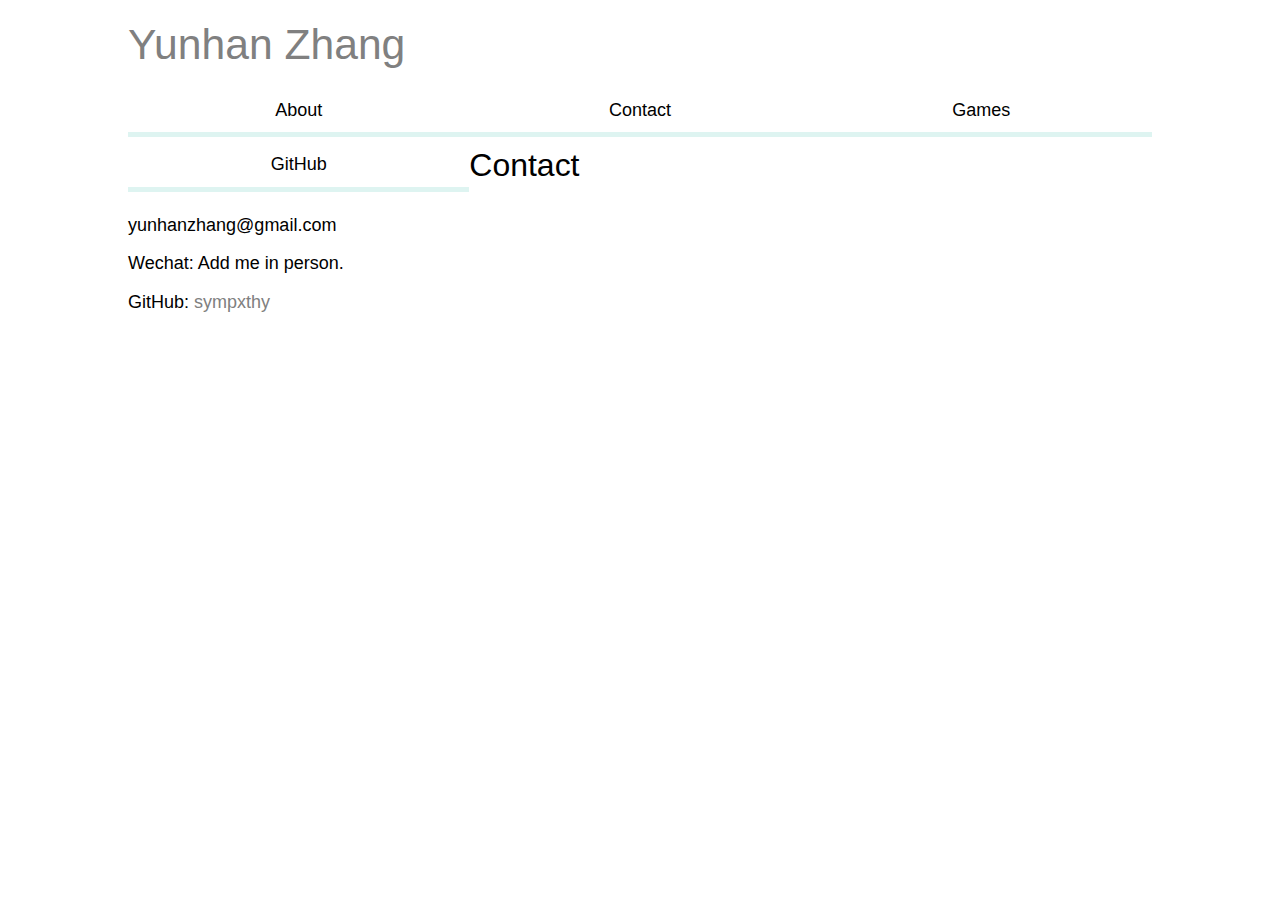
<file: contact/index.html>
<!DOCTYPE html>
<html id="contact" lang="en-US">

<head>
  <title>Contact Me</title>
  <meta charset="utf-8" />
  <meta name="viewport" content="width=device-width,initial-scale=1.0,shrink-to-fit=no" />
  <link rel="stylesheet" href="../screen.css" />
</head>

<body>
  <header id="header">
    <h1><a href="../" rel="home">Yunhan Zhang</a></h1>
    <nav id="navigation">
      <ul>
        <li><a href="../">About</a></li>
        <li><a href="../contact">Contact</a></li>
        <li><a href="../games">Games</a></li>
        <li><a href="https://www.github.com/sympxthy">GitHub</a></li>
      </ul>
    </nav>
  </header>

  <main>
    <h2>Contact</h2>
    <ul>
      <li>yunhanzhang@gmail.com</li>
      <li>Wechat: Add me in person.</li>
      <li>GitHub: <a href="https://www.github.com/sympxthy">sympxthy</a></li>
    </ul>
    <p></p>
  </main>
</body>

</html>
</file>
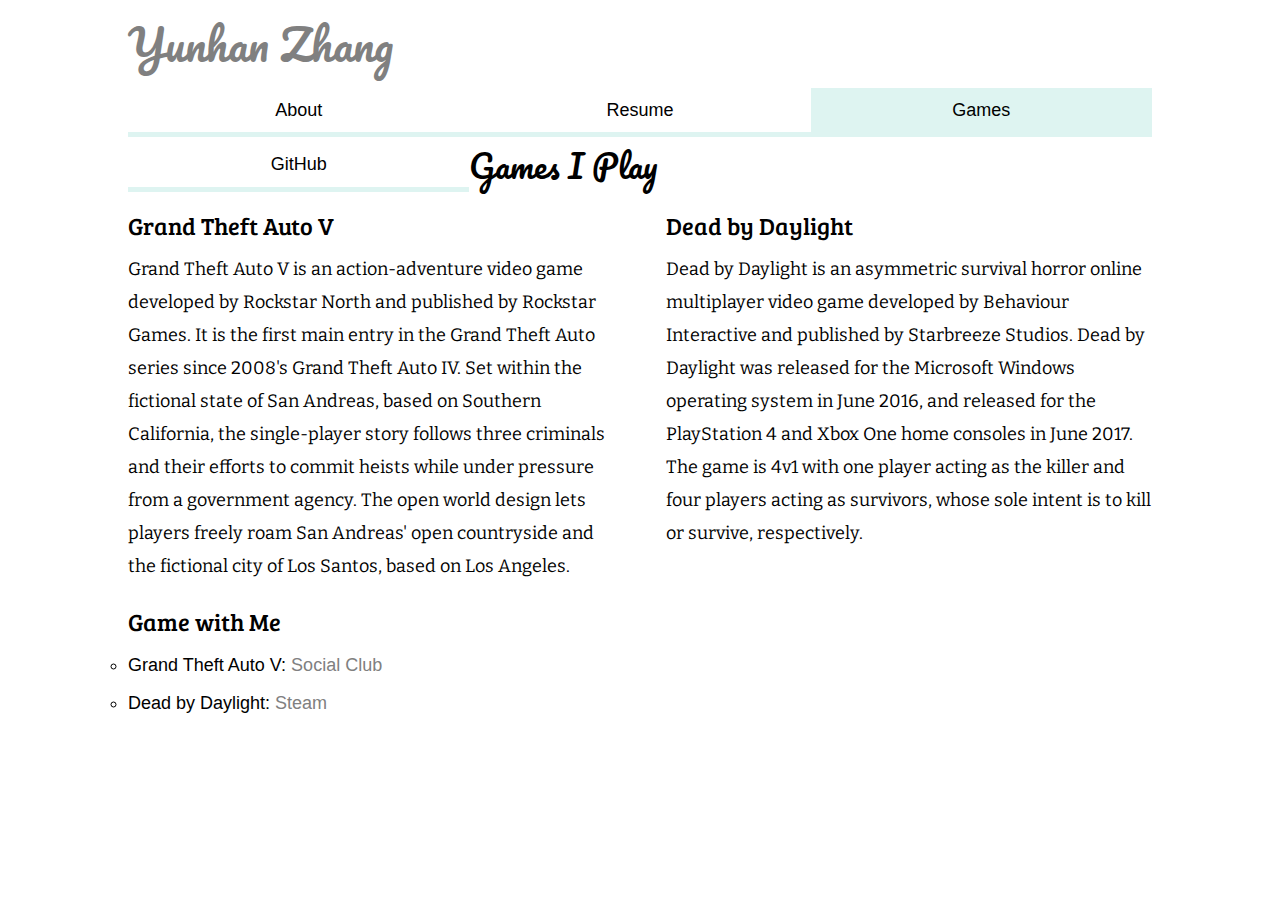
<file: games/index.html>
<!DOCTYPE html>
<html id="games" lang="en-US">

<head>
  <title>Games I Play</title>
  <meta charset="utf-8" />
  <meta name="viewport" content="width=device-width,initial-scale=1.0,shrink-to-fit=no" />
  <link rel="stylesheet" href="#//basehold.it/22" />
  <link href="https://fonts.googleapis.com/css?family=Pacifico%7CRoboto%7CBree+Serif%7CBitter" rel="stylesheet" />
  <link rel="stylesheet" href="../screen.css" />
</head>

<body>
  <header id="header">
    <h1 id="name"><a href="../" rel="home">Yunhan Zhang</a></h1>
    <nav id="navigation">
      <ul>
        <li><a href="../">About</a></li>
        <li><a href="../resume">Resume</a></li>
        <li class="current"><a href="../games">Games</a></li>
        <li><a href="https://www.github.com/sympxthy">GitHub</a></li>
      </ul>
    </nav>
  </header>

  <main>
    <h2>Games I Play</h2>

    <div class="container">
      <div class="left">
        <h3>Grand Theft Auto V</h3>
        <p>
          Grand Theft Auto V is an action-adventure video game developed by Rockstar
          North and published by Rockstar Games. It is the first main entry in the
          Grand Theft Auto series since 2008's Grand Theft Auto IV. Set within the
          fictional state of San Andreas, based on Southern California, the
          single-player story follows three criminals and their efforts to commit
          heists while under pressure from a government agency. The open world design
          lets players freely roam San Andreas' open countryside and the fictional
          city of Los Santos, based on Los Angeles.
        </p>
      </div>

      <div class="right">
        <h3>Dead by Daylight</h3>
        <p>
          Dead by Daylight is an asymmetric survival horror online multiplayer
          video game developed by Behaviour Interactive and published by Starbreeze
          Studios. Dead by Daylight was released for the Microsoft Windows operating
          system in June 2016, and released for the PlayStation 4 and Xbox One
          home consoles in June 2017. The game is 4v1 with one player acting as
          the killer and four players acting as survivors, whose sole intent is
          to kill or survive, respectively.
        </p>
      </div>
    </div>

    <h3>Game with Me</h3>
    <ul class="dc">
      <li>Grand Theft Auto V: <a href="https://zh-cn.socialclub.rockstargames.com/member/_____sara_____">
        Social Club</a></li>
      <li>Dead by Daylight: <a href="http://steamcommunity.com/profiles/76561198386910026/">
        Steam</a></li>
    </ul>
  </main>
  <script src="../site.js"></script>
</body>

</html>
</file>
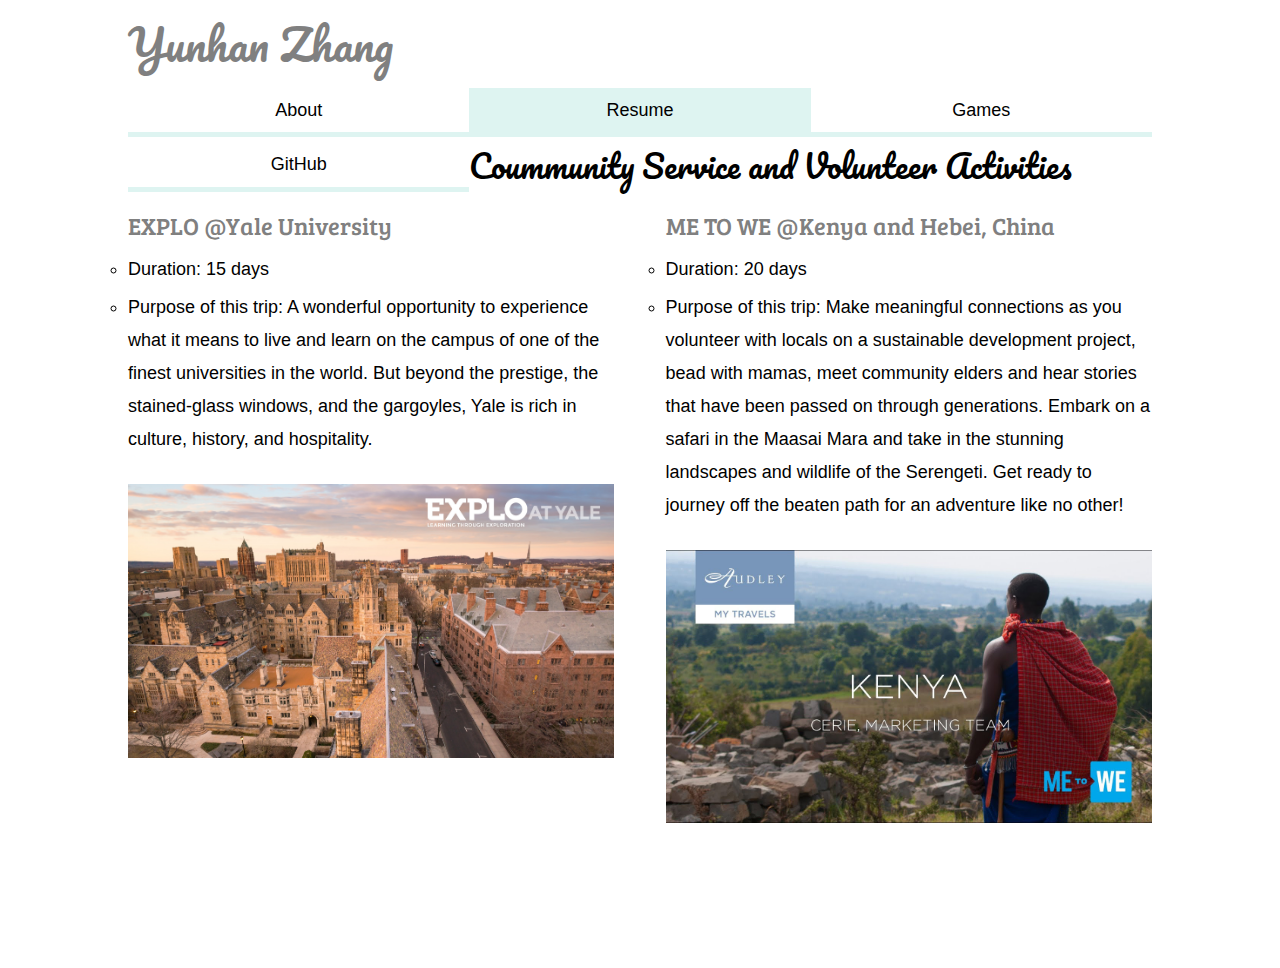
<file: resume/index.html>
<!DOCTYPE html>
<html id="contact" lang="en-US">

<head>
  <title>Resume</title>
  <meta charset="utf-8" />
  <meta name="viewport" content="width=device-width,initial-scale=1.0,shrink-to-fit=no" />
  <link rel="stylesheet" href="#//basehold.it/22" />
  <link href="https://fonts.googleapis.com/css?family=Pacifico%7CRoboto%7CBree+Serif%7CBitter" rel="stylesheet" />
  <link rel="stylesheet" href="../screen.css" />
</head>

<body>
  <header id="header">
    <h1 id="name"><a href="../" rel="home">Yunhan Zhang</a></h1>
    <nav id="navigation">
      <ul>
        <li><a href="../">About</a></li>
        <li class="current"><a href="../resume">Resume</a></li>
        <li><a href="../games">Games</a></li>
        <li><a href="https://www.github.com/sympxthy">GitHub</a></li>
      </ul>
    </nav>
  </header>

  <main>
    <h2>Coummunity Service and Volunteer Activities</h2>
    <div class="container">
      <div class="left">
        <h3><a href="https://www.explo.org/exploration/explo-at-yale/">EXPLO @Yale University</a></h3>
        <ul class="dcr">
          <li>Duration: 15 days</li>
          <li>
            Purpose of this trip: A wonderful opportunity to experience what it
            means to live and learn on the campus of one of the finest universities
            in the world. But beyond the prestige, the stained-glass windows, and
            the gargoyles, Yale is rich in culture, history, and hospitality.
          </li>
          <li><img src="../img/Explo.jpg" alt="pic" /></li>
        </ul>
      </div>

    <div class="right">
      <h3><a href="https://www.metowe.com">ME TO WE @Kenya and Hebei, China</a></h3>
      <ul class="dcr">
        <li>Duration: 20 days</li>
        <li>
          Purpose of this trip: Make meaningful connections as you volunteer with
          locals on a sustainable development project, bead with mamas, meet community
          elders and hear stories that have been passed on through generations.
          Embark on a safari in the Maasai Mara and take in the stunning landscapes
          and wildlife of the Serengeti. Get ready to journey off the beaten path
          for an adventure like no other!
        </li>
        <li><img src="../img/Kenya.jpg" alt="pic" /></li>
      </ul>
    </div>

  </div>
  </main>
  <script src="../site.js"></script>
</body>

</html>
</file>
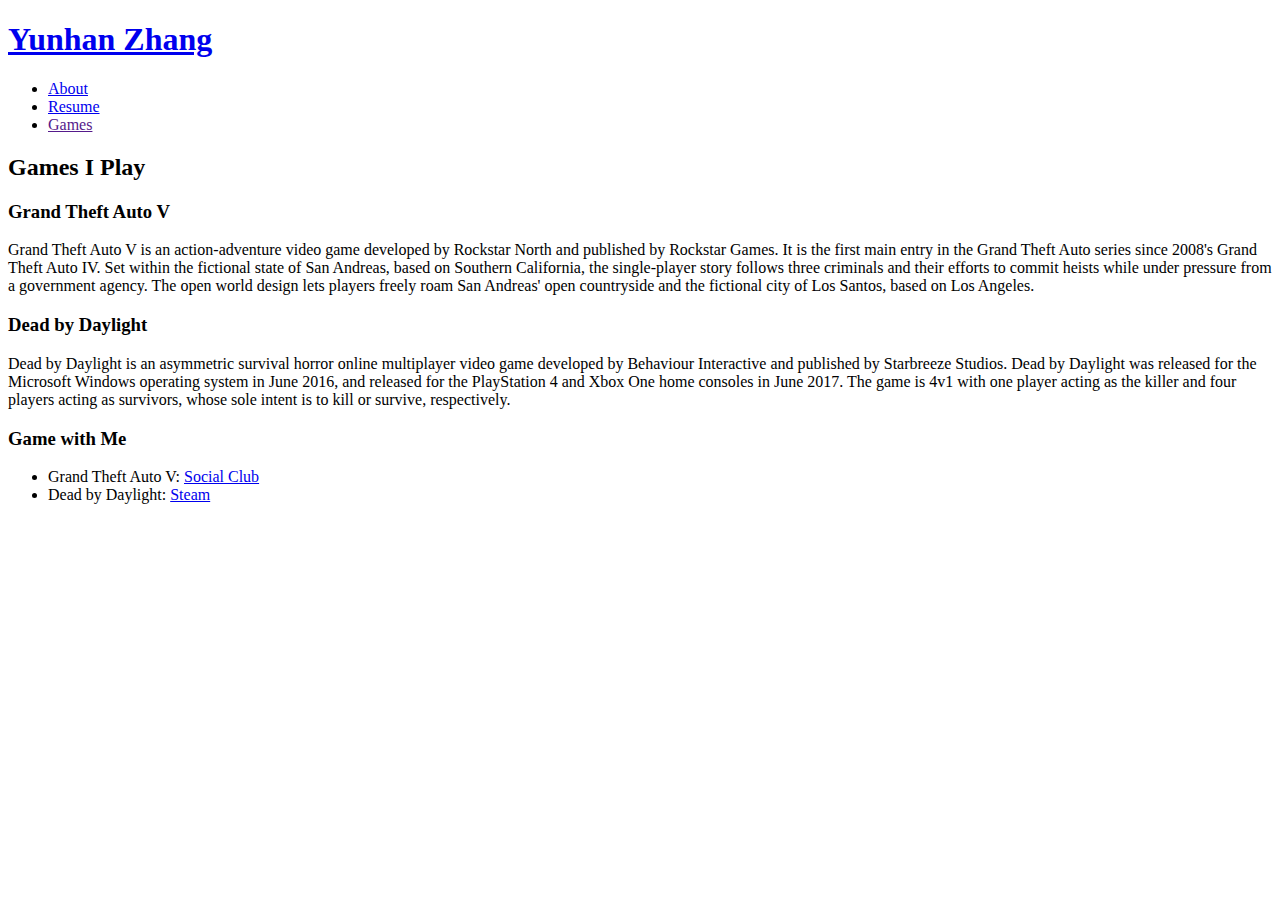
<file: games.html>
<!DOCTYPE html>
<html id="games" lang="en-US">

<head>
  <title>Games I Play</title>
  <meta charset="utf-8" />
  <meta name="viewport" content="width=device-width,initial-scale=1.0,shrink-to-fit=no" />
  <link rel="stylesheet" href="#//basehold.it/22" />
  <link href="#https://fonts.googleapis.com/css?family=Pacifico%7CRoboto%7CBree+Serif%7CBitter" rel="stylesheet" />
  <link rel="stylesheet" href="#screen.css" />
</head>

<body>
  <header id="header">
    <h1 id="name"><a href="../" rel="home">Yunhan Zhang</a></h1>
    <nav>
      <ul>
        <li><a href="index.html">About</a></li>
        <li><a href="resume.html">Resume</a></li>
        <li class="current"><a href="">Games</a></li>
      </ul>
    </nav>
  </header>

  <main>
    <h2>Games I Play</h2>

    <section class="container">
      <div class="left">
        <h3>Grand Theft Auto V</h3>
        <p>
          Grand Theft Auto V is an action-adventure video game developed by Rockstar
          North and published by Rockstar Games. It is the first main entry in the
          Grand Theft Auto series since 2008's Grand Theft Auto IV. Set within the
          fictional state of San Andreas, based on Southern California, the
          single-player story follows three criminals and their efforts to commit
          heists while under pressure from a government agency. The open world design
          lets players freely roam San Andreas' open countryside and the fictional
          city of Los Santos, based on Los Angeles.
        </p>
      </div>

      <div class="right">
        <h3>Dead by Daylight</h3>
        <p>
          Dead by Daylight is an asymmetric survival horror online multiplayer
          video game developed by Behaviour Interactive and published by Starbreeze
          Studios. Dead by Daylight was released for the Microsoft Windows operating
          system in June 2016, and released for the PlayStation 4 and Xbox One
          home consoles in June 2017. The game is 4v1 with one player acting as
          the killer and four players acting as survivors, whose sole intent is
          to kill or survive, respectively.
        </p>
      </div>
    </section>

    <h3>Game with Me</h3>
    <ul class="dc">
      <li>Grand Theft Auto V: <a href="https://zh-cn.socialclub.rockstargames.com/member/_____sara_____">
        Social Club</a></li>
      <li>Dead by Daylight: <a href="http://steamcommunity.com/profiles/76561198386910026/">
        Steam</a></li>
    </ul>
  </main>
  <script src="#site.js"></script>
</body>

</html>
</file>
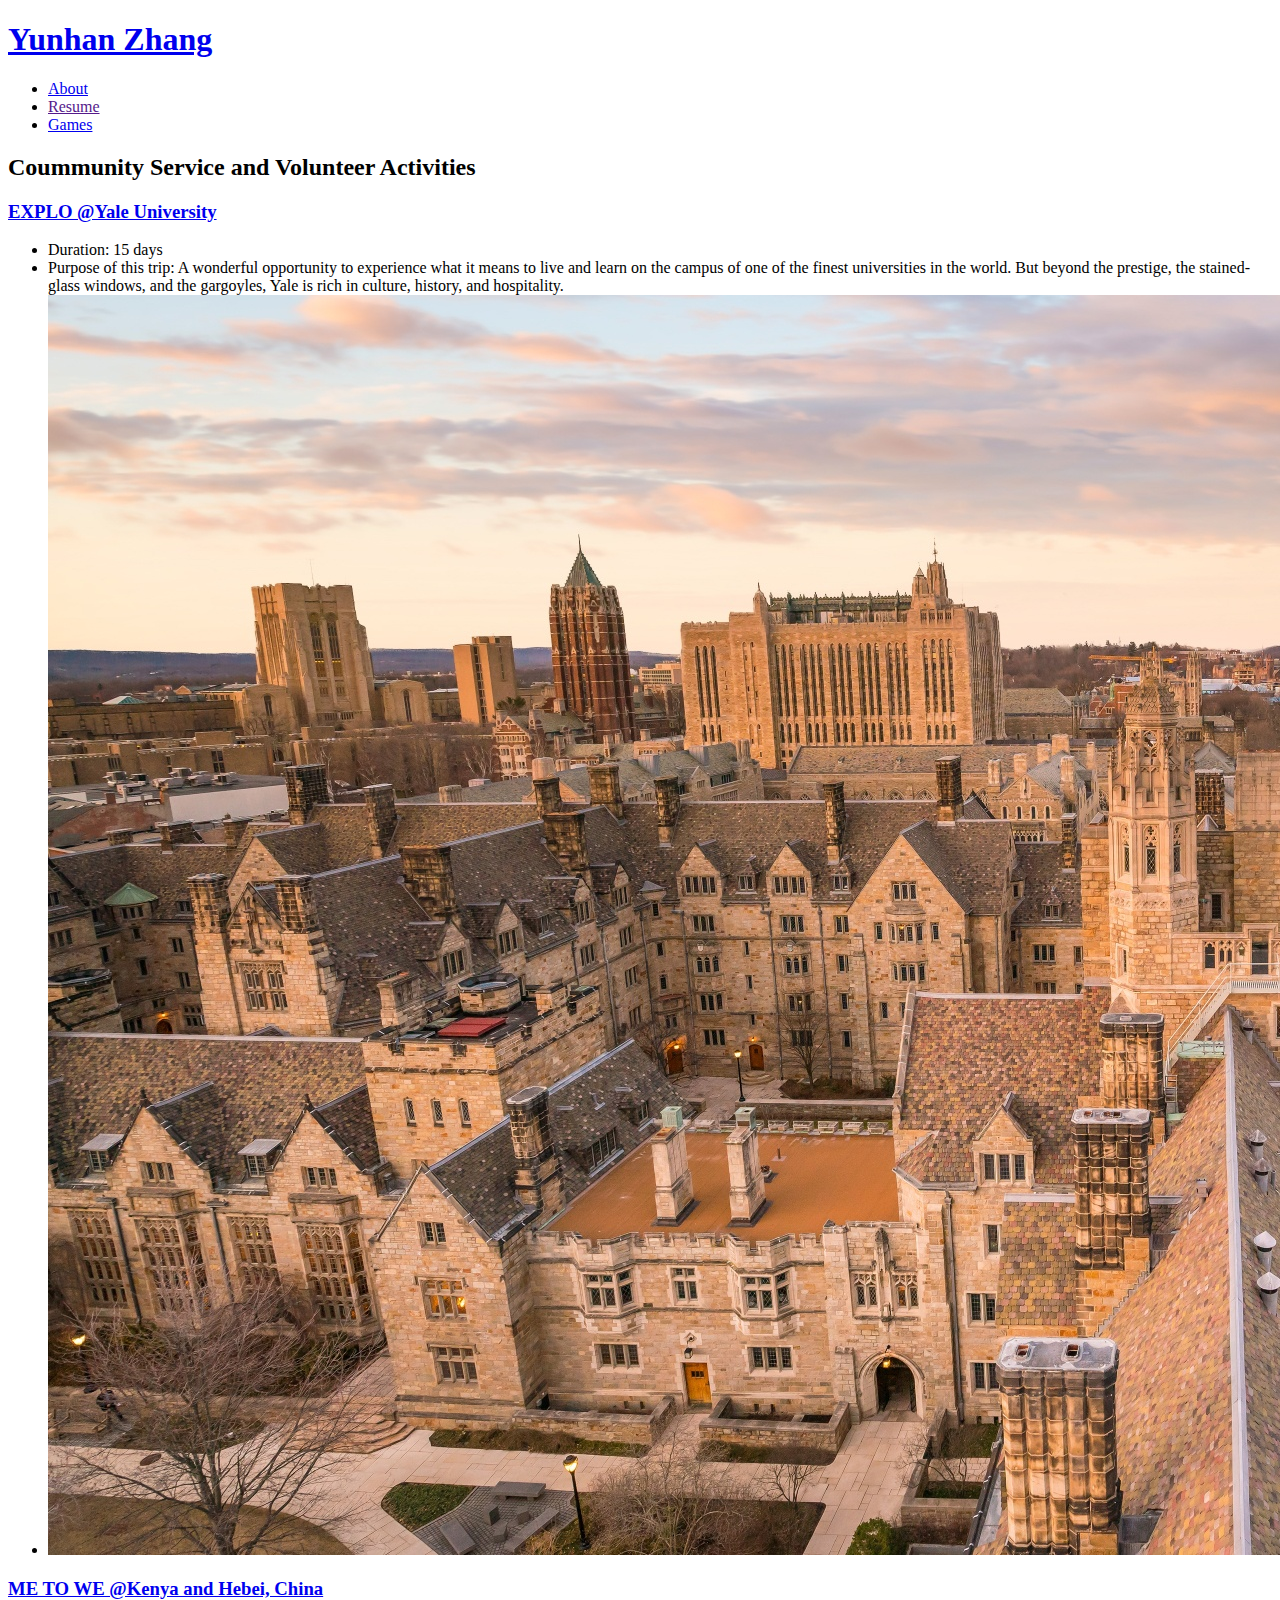
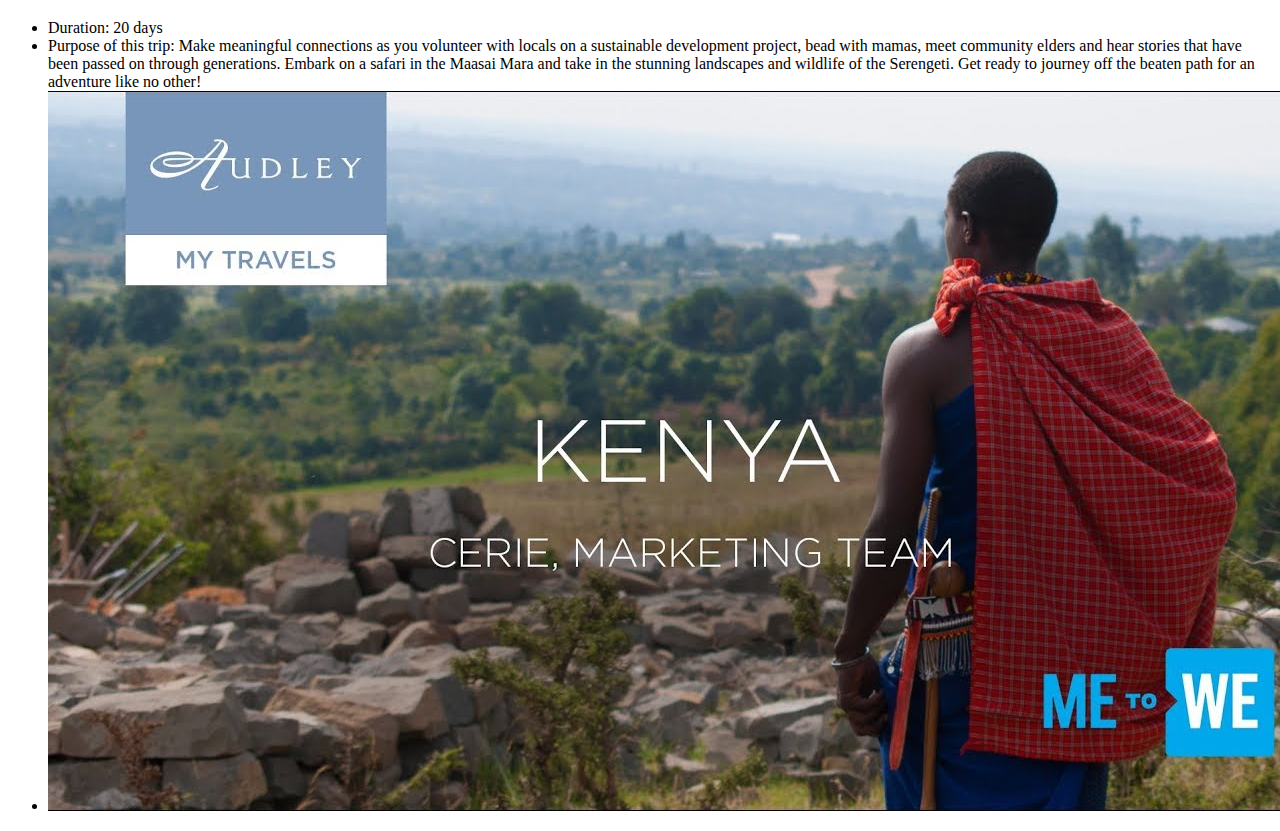
<file: resume.html>
<!DOCTYPE html>
<html id="contact" lang="en-US">

<head>
  <title>Resume</title>
  <meta charset="utf-8" />
  <meta name="viewport" content="width=device-width,initial-scale=1.0,shrink-to-fit=no" />
  <link rel="stylesheet" href="#//basehold.it/22" />
  <link href="#https://fonts.googleapis.com/css?family=Pacifico%7CRoboto%7CBree+Serif%7CBitter" rel="stylesheet" />
  <link rel="stylesheet" href="#screen.css" />
</head>

<body>
  <header id="header">
    <h1 id="name"><a href="../" rel="home">Yunhan Zhang</a></h1>
    <nav>
      <ul>
        <li><a href="index.html">About</a></li>
        <li class="current"><a href="">Resume</a></li>
        <li><a href="games.html">Games</a></li>
      </ul>
    </nav>
  </header>

  <main>
    <h2>Coummunity Service and Volunteer Activities</h2>
    <section class="container">
      <div class="left">
        <h3><a href="https://www.explo.org/exploration/explo-at-yale/">EXPLO @Yale University</a></h3>
        <ul class="dcr">
          <li>Duration: 15 days</li>
          <li>
            Purpose of this trip: A wonderful opportunity to experience what it
            means to live and learn on the campus of one of the finest universities
            in the world. But beyond the prestige, the stained-glass windows, and
            the gargoyles, Yale is rich in culture, history, and hospitality.
          </li>
          <li><img src="img/Explo.jpg" alt="pic" /></li>
        </ul>
      </div>

    <div class="right">
      <h3><a href="https://www.metowe.com">ME TO WE @Kenya and Hebei, China</a></h3>
      <ul class="dcr">
        <li>Duration: 20 days</li>
        <li>
          Purpose of this trip: Make meaningful connections as you volunteer with
          locals on a sustainable development project, bead with mamas, meet community
          elders and hear stories that have been passed on through generations.
          Embark on a safari in the Maasai Mara and take in the stunning landscapes
          and wildlife of the Serengeti. Get ready to journey off the beaten path
          for an adventure like no other!
        </li>
        <li><img src="img/Kenya.jpg" alt="pic" /></li>
      </ul>
    </div>

  </section>
  </main>
  <script src="#site.js"></script>
</body>

</html>
</file>
<file: screen.css>
/* http://meyerweb.com/eric/tools/css/reset/
   v2.0 | 20110126
   License: none (public domain)
*/
/* stylelint-disable */
/* Keep reset CSS to one minified line */
a,abbr,acronym,address,applet,article,aside,audio,b,big,blockquote,body,canvas,caption,center,cite,code,dd,del,details,dfn,div,dl,dt,em,embed,fieldset,figcaption,figure,footer,form,h1,h2,h3,h4,h5,h6,header,hgroup,html,i,iframe,img,ins,kbd,label,legend,li,mark,menu,nav,object,ol,output,p,pre,q,ruby,s,samp,section,small,span,strike,strong,sub,summary,sup,table,tbody,td,tfoot,th,thead,time,tr,tt,u,ul,var,video{margin:0;padding:0;border:0;font:inherit;vertical-align:baseline}article,aside,details,figcaption,figure,footer,header,hgroup,menu,nav,section{display:block}html,.reset{line-height:1}ol,ul{list-style:none}blockquote,q{quotes:none}blockquote:after,blockquote:before,q:after,q:before{content:'';content:none}table{border-collapse:collapse;border-spacing:0}
/* stylelint-enable */

html {
  font-size: 1.125em; /* 18 / 16 = 1.125 */
  line-height: 1.2222222222em; /* 22 / 18 = 1.2222222222 */
  font-family: "Roboto Slab", sans-serif, Helvetica, Arial;
}
body {
  padding-top: 1.2222222222em; /* 22 / 18 = 1.2222222222 */
  padding-right: 10%;
  padding-left: 10%;
  padding-bottom: 10%;
}

h1 {
  font-size: 2.3686111111em; /* 42.635 / 18 = 2.3686111111 */
  font-family: Pacifico, sans-serif, Helvetica, Arial;
  line-height: 1.0320159493em; /* 44 / 42.635 = 1.0320159493 */
  padding-bottom: 0.5160079747em; /* 22 / 42.635 = 0.5160079747 */
}
h2 {
  padding-top: 1.0317658829em; /* 33 / 31.984 = 1.0317658829 */
  font-size: 1.7768888889em; /* 31.984 / 18 = 1.7768888889 */
  font-family: Pacifico, sans-serif, Helvetica, Arial;
  line-height: 1.3756878439em; /* 44 / 31.984 = 1.3756878439 */
  padding-bottom: 0.687843922em; /* 22 / 31.984 = 0.687843922 */
}
h3 {
  font-size: 1.333em; /* 23.994 / 18 = 1.333 */
  line-height: 1.375343836em; /* 33 / 23.994 = 1.375343836 */
  padding-bottom: 0.4584479453em; /* 11 / 23.994 = 0.4584479453 */
  font-family: "Bree Serif", sans-serif, Helvetica, Arial;
}

a {
  text-decoration: none;
  color: grey;
}
li {
  list-style-type: none;
  line-height: 1.8333333333em; /* 33 / 18 = 1.8333333333 */
  padding-bottom: 0.3055555556em; /* 5.5 / 18 = 0.6111111111 */
}
li img {
  padding-top: 1.2222222222em; /* 22 / 18 = 1.2222222222 */
}
nav ul li {
  float: left;
  text-align: center;
  width: 33.333%;
}
nav a {
  display: block;
  color: black;
  width: 100%;
  padding-top: 0.3055555556em; /* 5.5 / 18 = 0.3055555556 */
  padding-bottom: 0.3055555556em; /* 5.5 / 18 = 0.3055555556 */
  text-align: center;
  text-decoration: none;
  border-bottom-style: solid;
  border-bottom-width: thick;
  border-bottom-color: #def4f1;
}
nav a:hover, nav .current a {
  background-color: #def4f1;
}
p {
  padding-bottom: 1.2222222222em; /* 22 / 18 = 1.2222222222 */
  line-height: 1.8333333333em; /* 33 / 18 = 1.8333333333 */
  font-family: Bitter;
}
video {
  display: block;
  max-width: 100%;
  align-items: center;
}
figcaption {
  font-size: 0.7501666667em; /* 13.503 / 18 = 0.7501666667 */
  line-height: 1.6292675702em; /* 22 / 13.503 = 1.6292675702 */
  padding-top: 0.8146337851em; /* 11 / 13.503 = 0.8146337851 */
  padding-bottom: 0.8146337851em; /* 11 / 13.503 = 0.8146337851 */
  text-align: center;
}

.dc li, .dcr li {
  list-style-type: circle;
}
.dcr li:last-child {
  list-style-type: none;
}

@media screen and (min-width: 320px) {
  h1 {
    font-size: 1.7768888889em; /* 31.984 / 18 = 1.7768888889 */
    font-family: Pacifico, sans-serif, Helvetica, Arial;
    line-height: 1.3756878439em; /* 44 / 31.984 = 1.3756878439 */
    padding-bottom: 0.687843922em; /* 22 / 31.984 = 0.687843922 */
  }
  h2 {
    padding-top: 0.9168958906em; /* 22 / 23.994 = 0.9168958906 */
    font-size: 1.333em; /* 23.994 / 18 = 1.333 */
    font-family: Pacifico, sans-serif, Helvetica, Arial;
    line-height: 1.375343836em; /* 33 / 23.994 = 1.375343836 */
    padding-bottom: 0.4584479453em; /* 11 / 23.994 = 0.4584479453 */
  }
  h3 {
    font-size: 1em; /* 18 / 18 = 1 */
    font-family: "Bree Serif", sans-serif, Helvetica, Arial;
    line-height: 1.2222222222em; /* 22 / 18 = 1.2222222222 */
    padding-bottom: 0.6111111111em; /* 11 / 18 = 0.6111111111 */
  }
  p {
    padding-bottom: 0.6111111111em; /* 11 / 18 = 0.6111111111 */
    line-height: 1.2222222222em; /* 22 / 18 = 1.2222222222 */
    font-family: Bitter;
  }
  li {
    list-style-type: none;
    line-height: 1.2222222222em; /* 22 / 18 = 1.2222222222 */
    padding-bottom: 0.3055555556em; /* 5.5 / 18 = 0.6111111111 */
  }
  img {
    max-width: 100%;
  }
}

@media screen and (min-width: 640px) {
  h1 {
    font-size: 2.3686111111em; /* 42.635 / 18 = 2.3686111111 */
    font-family: Pacifico, sans-serif, Helvetica, Arial;
    line-height: 1.0320159493em; /* 44 / 42.635 = 1.0320159493 */
    padding-bottom: 0.5160079747em; /* 22 / 42.635 = 0.5160079747 */
  }
  h2 {
    padding-top: 1.0317658829em; /* 33 / 31.984 = 1.0317658829 */
    font-size: 1.7768888889em; /* 31.984 / 18 = 1.7768888889 */
    font-family: Pacifico, sans-serif, Helvetica, Arial;
    line-height: 1.3756878439em; /* 44 / 31.984 = 1.3756878439 */
    padding-bottom: 0.687843922em; /* 22 / 31.984 = 0.687843922 */
  }
  h3 {
    font-size: 1.333em; /* 23.994 / 18 = 1.333 */
    line-height: 1.375343836em; /* 33 / 23.994 = 1.375343836 */
    padding-bottom: 0.4584479453em; /* 11 / 23.994 = 0.4584479453 */
    font-family: "Bree Serif", sans-serif, Helvetica, Arial;
  }
  p {
    padding-bottom: 1.2222222222em; /* 22 / 18 = 1.2222222222 */
    line-height: 1.8333333333em; /* 33 / 18 = 1.8333333333 */
    font-family: Bitter;
  }
  li {
    list-style-type: none;
    line-height: 1.8333333333em; /* 33 / 18 = 1.8333333333 */
    padding-bottom: 0.3055555556em; /* 5.5 / 18 = 0.6111111111 */
  }
}

@media screen and (min-width: 860px) {
  .container {
    display: flex;
  }
  .flexbox .left, .flexbox .right {
    width: 50%;
  }
  .flexbox .left {
    padding-right: 5%;
  }

}
</file>
